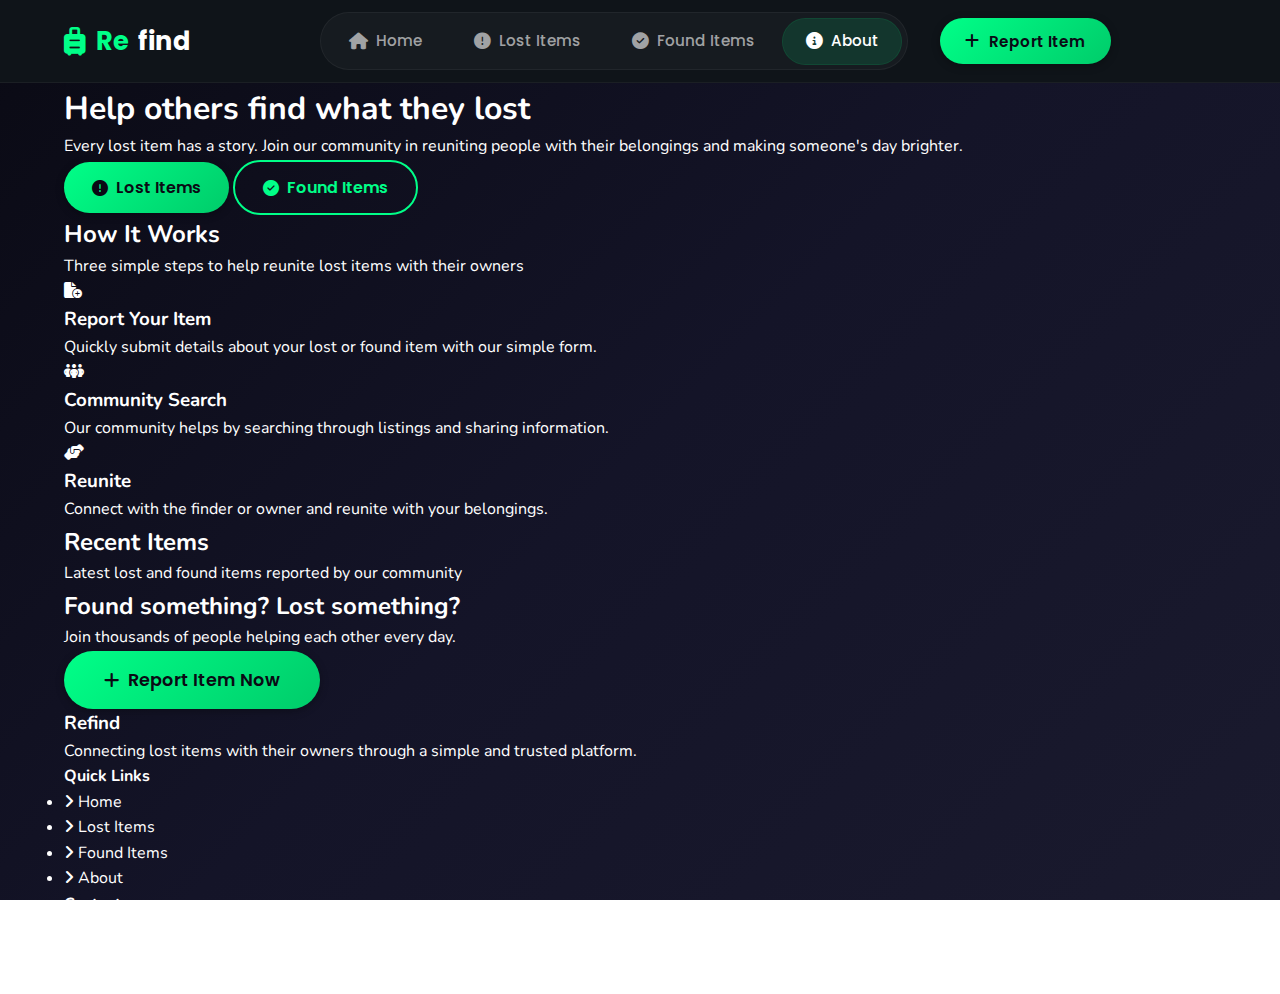
<file: index.html>
<!DOCTYPE html>
<html lang="en">
<head>
  <meta charset="UTF-8">
  <meta name="viewport" content="width=device-width, initial-scale=1.0">
  <meta name="description" content="Refind - Lost & Found Community Platform">
  <title>Refind - Lost & Found Community</title>

  <!-- Fonts -->
  <link rel="preconnect" href="https://fonts.googleapis.com">
  <link rel="preconnect" href="https://fonts.gstatic.com" crossorigin>
  <link href="https://fonts.googleapis.com/css2?family=Poppins:wght@400;500;600;700&family=Nunito:wght@400;500;600&display=swap" rel="stylesheet">

  <!-- Icons -->
  <link rel="stylesheet" href="https://cdnjs.cloudflare.com/ajax/libs/font-awesome/6.5.1/css/all.min.css">

  <!-- Styles -->
  <link rel="stylesheet" href="CSS/style.css">
</head>
<body>
  <!-- Header -->
  <header class="main-header">
    <div class="container header-inner">
      <!-- Logo -->
      <div class="logo">
        <a href="/index.html">
          <h2>
            <i class="fas fa-suitcase-rolling"></i>
            <span class="ref">Re</span><span>find</span>
          </h2>
        </a>
      </div>

      <!-- Nav & Button -->
      <div class="nav-btn">
        <div class="pc-menu">
          <ul>
            <li><a href="index.html"><i class="fas fa-house"></i> Home</a></li>
            <li><a href="/Html/loss.html"><i class="fas fa-circle-exclamation"></i> Lost Items</a></li>
            <li><a href="/Html/found.html"><i class="fas fa-circle-check"></i> Found Items</a></li>
            <li><a href="/Html/about.html" class="active"><i class="fas fa-circle-info"></i> About</a></li>
          </ul>
        </div>

        <button class="report-btn btn-primary" id="reportBtn">
          <i class="fas fa-plus"></i>
          Report Item
        </button>
      </div>

      <!-- Hamburger -->
      <button class="hamburger" id="hamburgerBtn">
        <span></span><span></span><span></span>
      </button>
    </div>
  </header>
  <!-- Hero Section -->
  <section class="hero">
    <div class="container">
      <div class="hero-content">
        <h1 class="hero-title">Help others find what they lost</h1>
        <p class="hero-desc">
          Every lost item has a story. Join our community in reuniting people with their belongings and making someone's day brighter.
        </p>
        <div class="hero-buttons">
          <a href="loss.html" class="btn btn-primary">
            <i class="fas fa-circle-exclamation"></i>
            <span>Lost Items</span>
          </a>
          <a href="found.html" class="btn btn-secondary">
            <i class="fas fa-circle-check"></i>
            <span>Found Items</span>
          </a>
        </div>
      </div>
    </div>
  </section>

   <!-- How It Works -->
  <section class="how-it-works">
    <div class="container">
      <div class="section-header">
        <h2>How It Works</h2>
        <p>Three simple steps to help reunite lost items with their owners</p>
      </div>
      <div class="cards-grid">
        <div class="card">
          <div class="card-icon">
            <i class="fas fa-file-circle-plus"></i>
          </div>
          <h3>Report Your Item</h3>
          <p>Quickly submit details about your lost or found item with our simple form.</p>
        </div>
        <div class="card">
          <div class="card-icon">
            <i class="fas fa-people-group"></i>
          </div>
          <h3>Community Search</h3>
          <p>Our community helps by searching through listings and sharing information.</p>
        </div>
        <div class="card">
          <div class="card-icon">
            <i class="fas fa-handshake-angle"></i>
          </div>
          <h3>Reunite</h3>
          <p>Connect with the finder or owner and reunite with your belongings.</p>
        </div>
      </div>
    </div>
  </section>

   <!-- Recent Listings -->
  <section class="recent-listings">
    <div class="container">
      <div class="section-header">
        <h2>Recent Items</h2>
        <p>Latest lost and found items reported by our community</p>
      </div>
      <div class="listings-grid" id="recentListings">
      </div>
    </div>
  </section>

  <!-- CTA -->
  <div class="cta container">
    <div class="cta-content">
      <h2>Found something? Lost something?</h2>
      <p>Join thousands of people helping each other every day.</p>
      <button class="btn btn-primary btn-large" id="ctaReportBtn">
        <i class="fas fa-plus"></i>
        <span>Report Item Now</span>
      </button>
    </div>
  </div>

  <!-- footer  -->
  <footer class="footer">
    <div class="container footer-grid">
      <div class="footer-brand">
        <h3>Refind</h3>
        <p>Connecting lost items with their owners through a simple and trusted platform.</p>
      </div>

      <div class="footer-links">
        <h4>Quick Links</h4>
        <ul>
          <li><a href="/index.html"><i class="fas fa-angle-right"></i> Home</a></li>
          <li><a href="/html/loss.html"><i class="fas fa-angle-right"></i> Lost Items</a></li>
          <li><a href="/html/found.html"><i class="fas fa-angle-right"></i> Found Items</a></li>
          <li><a href="/html/about.html"><i class="fas fa-angle-right"></i> About</a></li>
        </ul>
      </div>

      <div class="footer-contact">
        <h4>Contact</h4>
        <p><i class="fas fa-phone"></i> +39 000 000 000</p>
        <p><i class="fas fa-envelope"></i> info@refind.com</p>
        <p><i class="fas fa-location-dot"></i> Ancona, Italy</p>
      </div>
    </div>
  </footer>






  <!-- Scripts -->
  <script src="js/script.js"></script>
</body>
</html>
</file>
<file: CSS/style.css>
:root {
  /* Colors */
  --color-primary: #00ff88;
  --color-primary-dark: #00cc6a;
  --color-secondary: #1a1a2e;
  --color-background: #0a0a14;
  --color-background-light: #141428;
  --color-text: #ffffff;
  --color-text-gray: #a0a0b8;
  --color-border: rgba(0, 255, 136, 0.15);
  --color-glow: rgba(0, 255, 136, 0.3);
  
  /* Gradients */
  --gradient-bg: linear-gradient(135deg, #0a0a14 0%, #141428 50%, #1a1a2e 100%);
  --gradient-card: linear-gradient(145deg, #1a1a2e 0%, #141428 100%);
  --gradient-primary: linear-gradient(135deg, #00ff88 0%, #00cc6a 100%);
  
  /* Typography */
  --font-primary: 'Poppins', sans-serif;
  --font-secondary: 'Nunito', sans-serif;
  
  /* Spacing */
  --spacing-xs: 0.5rem;
  --spacing-sm: 1rem;
  --spacing-md: 1.5rem;
  --spacing-lg: 2rem;
  --spacing-xl: 3rem;
  --spacing-2xl: 4rem;
  
  /* Border Radius */
  --radius-sm: 8px;
  --radius-md: 12px;
  --radius-lg: 16px;
  --radius-pill: 50px;
  
  /* Shadows */
  --shadow-sm: 0 2px 8px rgba(0, 0, 0, 0.3);
  --shadow-md: 0 4px 16px rgba(0, 0, 0, 0.4);
  --shadow-lg: 0 8px 32px rgba(0, 0, 0, 0.5);
  --shadow-glow: 0 0 20px var(--color-glow);
  
  /* Transitions */
  --transition-fast: 0.2s ease;
  --transition-normal: 0.3s ease;
  --transition-slow: 0.5s ease;
}
       /* BASE STYLES */
* {
  margin: 0;
  padding: 0;
  box-sizing: border-box;
}

html {
  scroll-behavior: smooth;
}

body {
  font-family: var(--font-secondary);
  background: var(--gradient-bg);
  background-attachment: fixed;
  color: var(--color-text);
  line-height: 1.6;
  overflow-x: hidden;
}

img {
  max-width: 100%;
  height: auto;
  display: block;
}

a {
  text-decoration: none;
  color: inherit;
}

button {
  border: none;
  background: none;
  cursor: pointer;
  font-family: inherit;
}

input,
textarea,
select {
  font-family: inherit;
  font-size: inherit;
}
   /* CONTAINER & LAYOUT */
.container {
  max-width: 1200px;
  margin: 0 auto;
  padding: 0 var(--spacing-md);
}
  /* HEADER */
.main-header {
  position: sticky;
  top: 0;
  z-index: 1000;
  background: #0f1419;
  border-bottom: 1px solid rgba(255, 255, 255, 0.05);
  padding: 0.75rem 0;
}

.header-inner {
  display: flex;
  align-items: center;
  justify-content: space-between;
  gap: var(--spacing-md);
}
.logo {
  flex-shrink: 0;
}

.logo h2 {
  font-family: var(--font-primary);
  font-size: 1.6rem;
  font-weight: 700;
  display: flex;
  align-items: center;
  gap: 0.6rem;
  color: var(--color-text);
  transition: var(--transition-fast);
}

.logo i {
  color: var(--color-primary);
  font-size: 1.8rem;
}

.logo .ref {
  color: var(--color-primary);
}

.logo:hover h2 {
  opacity: 0.9;
}

.nav-btn {
  display: flex;
  align-items: center;
  gap: var(--spacing-lg);
  flex: 1;
  justify-content: center;
}

/* PC Menu */
.pc-menu {
  display: flex;
}

.pc-menu ul {
  display: flex;
  gap: 0.4rem;
  background: rgba(255, 255, 255, 0.03);
  padding: 0.35rem;
  border-radius: var(--radius-pill);
  border: 1px solid rgba(255, 255, 255, 0.05);
  list-style: none;
  margin: 0;
}

.pc-menu ul li {
  margin: 0;
}

.pc-menu ul li a {
  display: flex;
  align-items: center;
  gap: 0.5rem;
  padding: 0.65rem 1.4rem;
  border-radius: var(--radius-pill);
  font-family: var(--font-primary);
  font-weight: 500;
  font-size: 0.95rem;
  color: rgba(255, 255, 255, 0.6);
  transition: all 0.3s ease;
  text-decoration: none;
  white-space: nowrap;
}

.pc-menu ul li a i {
  font-size: 1.05rem;
}

.pc-menu ul li a:hover {
  color: rgba(255, 255, 255, 0.9);
  background: rgba(255, 255, 255, 0.05);
}

.pc-menu ul li a.active {
  color: #ffffff;
  background: rgba(0, 255, 136, 0.12);
  box-shadow: 0 0 0 1px rgba(0, 255, 136, 0.2);
}

/* Report Button */
.report-btn {
  display: flex;
  align-items: center;
  gap: 0.55rem;
  padding: 0.7rem 1.6rem;
  background: var(--gradient-primary);
  color: #0a0a14;
  font-family: var(--font-primary);
  font-weight: 600;
  font-size: 0.95rem;
  border-radius: var(--radius-pill);
  transition: all 0.3s ease;
  box-shadow: 0 2px 8px rgba(0, 255, 136, 0.25);
  border: none;
  cursor: pointer;
}

.report-btn:hover {
  transform: translateY(-1px);
  box-shadow: 0 4px 16px rgba(0, 255, 136, 0.35);
  background: #00ff88;
}

.report-btn i {
  font-size: 1rem;
}

/* Hamburger Menu */
.hamburger {
  display: none;
  flex-direction: column;
  gap: 5px;
  padding: 0.5rem;
  background: none;
  border: none;
  cursor: pointer;
  position: relative;
  z-index: 1001;
}


.hamburger span {
  width: 25px;
  height: 3px;
  background: var(--color-primary);
  border-radius: 2px;
  transition: all 0.3s ease;
  display: block;
}

.hamburger.active span:nth-child(1) {
  transform: rotate(45deg) translate(7px, 7px);
}

.hamburger.active span:nth-child(2) {
  opacity: 0;
}

.hamburger.active span:nth-child(3) {
  transform: rotate(-45deg) translate(7px, -7px);
}

/* Mobile Menu */
.mobile-menu {
  display: none;
  position: fixed;
  top: 70px;
  left: 0;
  right: 0;
  background: #0f1419;
  border-bottom: 1px solid rgba(255, 255, 255, 0.05);
  padding: 0;
  max-height: 0;
  overflow: hidden;
  transition: max-height 0.4s ease, padding 0.4s ease;
  z-index: 999;
}

.mobile-menu.active {
  max-height: 500px;
  padding: var(--spacing-md);
  border-bottom: 1px solid rgba(255, 255, 255, 0.1);
}

.mobile-menu ul {
  list-style: none;
  margin: 0;
  padding: 0;
  display: flex;
  flex-direction: column;
  gap: 0.5rem;
}

.mobile-menu ul li {
  margin: 0;
}

.mobile-menu ul li a {
  display: flex;
  align-items: center;
  gap: 0.75rem;
  padding: 0.9rem 1rem;
  border-radius: var(--radius-md);
  font-family: var(--font-primary);
  font-weight: 500;
  font-size: 0.95rem;
  color: rgba(255, 255, 255, 0.7);
  transition: all 0.3s ease;
  text-decoration: none;
}

.mobile-menu ul li a i {
  font-size: 1.1rem;
  color: var(--color-primary);
}

.mobile-menu ul li a:hover,
.mobile-menu ul li a.active {
  color: #ffffff;
  background: rgba(0, 255, 136, 0.1);
}

.mobile-menu .report-btn {
  margin-top: var(--spacing-md);
  width: 100%;
  justify-content: center;
}

 /* styles of BUTTONS */

.btn {
  display: inline-flex;
  align-items: center;
  gap: 0.5rem;
  padding: 0.8rem 1.75rem;
  font-family: var(--font-primary);
  font-weight: 600;
  font-size: 1rem;
  border-radius: var(--radius-pill);
  transition: var(--transition-normal);
  cursor: pointer;
  border: none;
  text-align: center;
  justify-content: center;
}

.btn-primary {
  background: var(--gradient-primary);
  color: var(--color-background);
  box-shadow: var(--shadow-sm);
}

.btn-primary:hover {
  transform: translateY(-2px);
  box-shadow: var(--shadow-glow);
}

.btn-secondary {
  background: transparent;
  color: var(--color-primary);
  border: 2px solid var(--color-primary);
}

.btn-secondary:hover {
  background: rgba(0, 255, 136, 0.1);
  transform: translateY(-2px);
}

.btn-large {
  padding: 1rem 2.5rem;
  font-size: 1.1rem;
}
</file>
